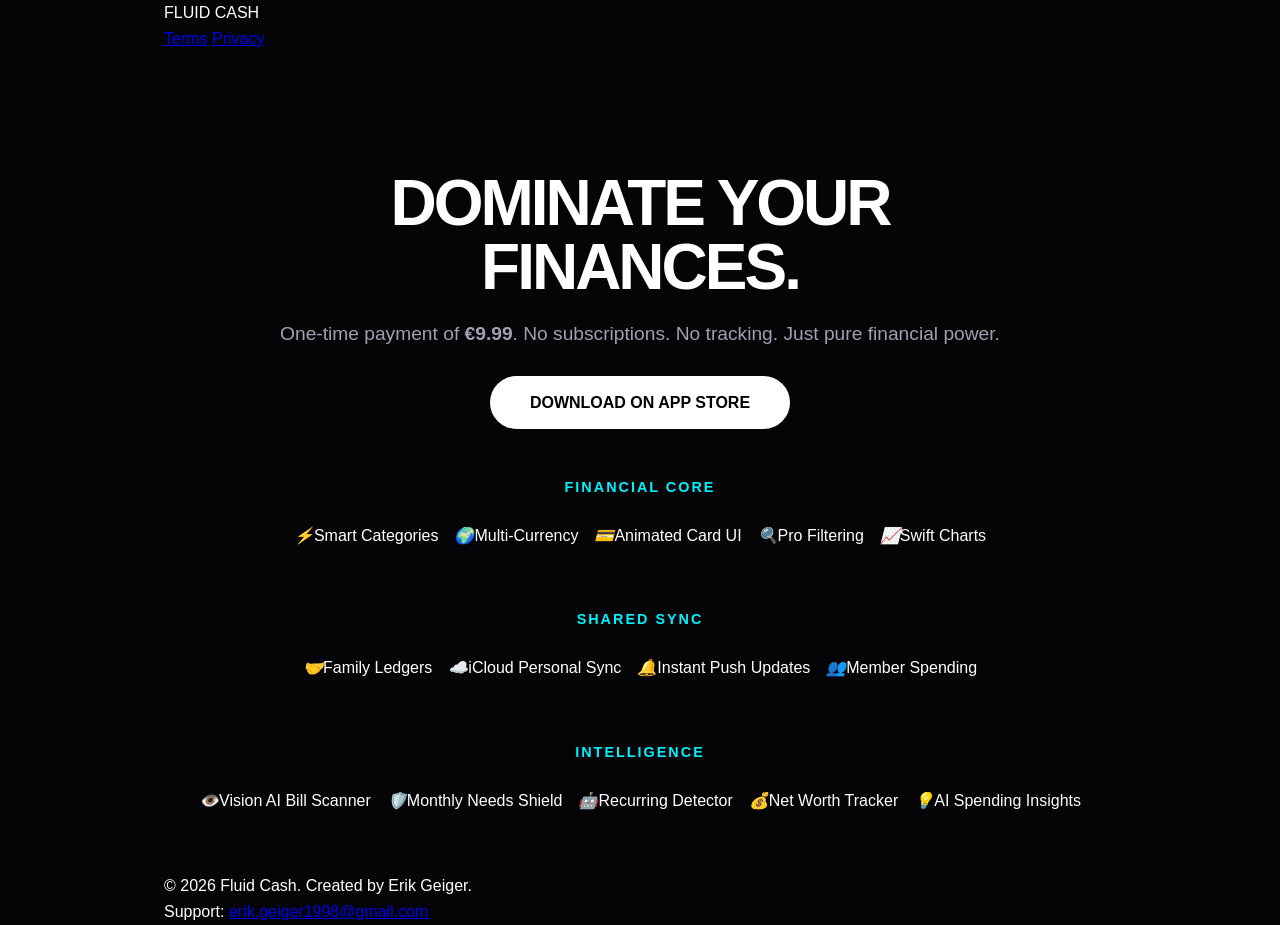
<file: index.html>
<!DOCTYPE html>
<html lang="en">
<head>
    <meta charset="UTF-8">
    <meta name="viewport" content="width=device-width, initial-scale=1.0">
    <title>Fluid Cash — Command Your Wealth</title>
    <link rel="stylesheet" href="style.css">
</head>
<body>
    <div class="container">
        <nav>
            <div class="logo">FLUID CASH</div>
            <div>
                <a href="terms.html">Terms</a>
                <a href="privacy.html">Privacy</a>
            </div>
        </nav>

        <section class="hero">
            <h1>DOMINATE YOUR <br>FINANCES.</h1>
            <p>One-time payment of <strong>€9.99</strong>. No subscriptions. No tracking. Just pure financial power.</p>
            <a href="https://apps.apple.com/us/app/fluid-cash/id6759919408" class="btn btn-primary">DOWNLOAD ON APP STORE</a>
        </section>

        <section class="category-section">
            <div class="category-group">
                <div class="category-title">Financial Core</div>
                <div class="bubble-container">
                    <div class="bubble"><i>⚡️</i><span>Smart Categories</span></div>
                    <div class="bubble"><i>🌍</i><span>Multi-Currency</span></div>
                    <div class="bubble"><i>💳</i><span>Animated Card UI</span></div>
                    <div class="bubble"><i>🔍</i><span>Pro Filtering</span></div>
                    <div class="bubble"><i>📈</i><span>Swift Charts</span></div>
                </div>
            </div>

            <div class="category-group">
                <div class="category-title">Shared Sync</div>
                <div class="bubble-container">
                    <div class="bubble"><i>🤝</i><span>Family Ledgers</span></div>
                    <div class="bubble"><i>☁️</i><span>iCloud Personal Sync</span></div>
                    <div class="bubble"><i>🔔</i><span>Instant Push Updates</span></div>
                    <div class="bubble"><i>👥</i><span>Member Spending</span></div>
                </div>
            </div>

            <div class="category-group">
                <div class="category-title">Intelligence</div>
                <div class="bubble-container">
                    <div class="bubble"><i>👁️</i><span>Vision AI Bill Scanner</span></div>
                    <div class="bubble"><i>🛡️</i><span>Monthly Needs Shield</span></div>
                    <div class="bubble"><i>🤖</i><span>Recurring Detector</span></div>
                    <div class="bubble"><i>💰</i><span>Net Worth Tracker</span></div>
                    <div class="bubble"><i>💡</i><span>AI Spending Insights</span></div>
                </div>
            </div>
        </section>

        <footer>
            <p>&copy; 2026 Fluid Cash. Created by Erik Geiger.</p>
            <p>Support: <a href="mailto:erik.geiger1998@gmail.com">erik.geiger1998@gmail.com</a></p>
        </footer>
    </div>
</body>
</html>
</file>
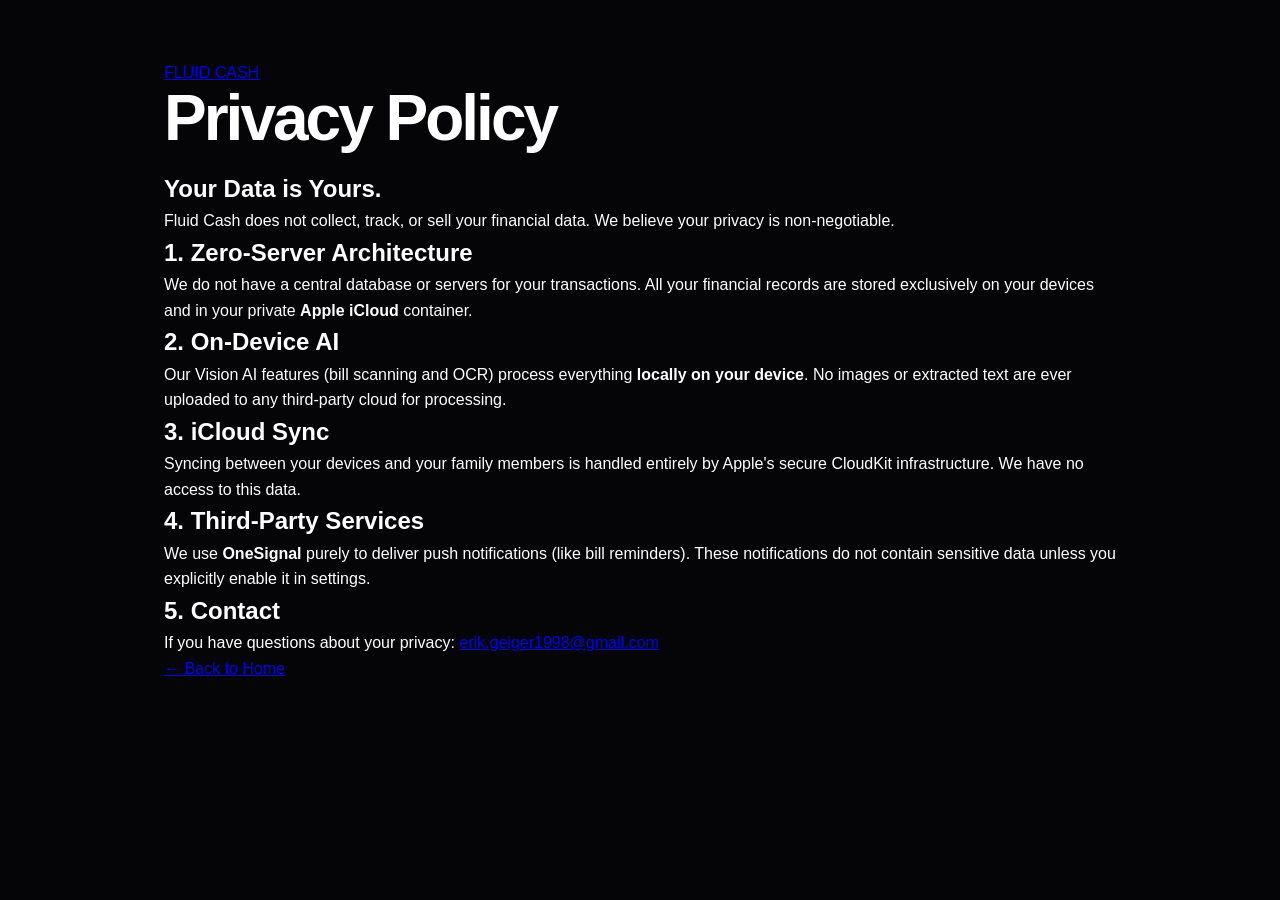
<file: privacy.html>
<!DOCTYPE html>
<html lang="en">
<head>
    <meta charset="UTF-8">
    <meta name="viewport" content="width=device-width, initial-scale=1.0">
    <title>Privacy Policy — Fluid Cash</title>
    <link rel="stylesheet" href="style.css">
</head>
<body>
    <div class="container legal-content" style="padding-top: 60px;">
        <nav>
            <a href="index.html" class="logo">FLUID CASH</a>
        </nav>

        <h1>Privacy Policy</h1>
        <div class="glass-panel">
            <h2>Your Data is Yours.</h2>
            <p>Fluid Cash does not collect, track, or sell your financial data. We believe your privacy is non-negotiable.</p>

            <h2>1. Zero-Server Architecture</h2>
            <p>We do not have a central database or servers for your transactions. All your financial records are stored exclusively on your devices and in your private <strong>Apple iCloud</strong> container.</p>

            <h2>2. On-Device AI</h2>
            <p>Our Vision AI features (bill scanning and OCR) process everything <strong>locally on your device</strong>. No images or extracted text are ever uploaded to any third-party cloud for processing.</p>

            <h2>3. iCloud Sync</h2>
            <p>Syncing between your devices and your family members is handled entirely by Apple's secure CloudKit infrastructure. We have no access to this data.</p>

            <h2>4. Third-Party Services</h2>
            <p>We use <strong>OneSignal</strong> purely to deliver push notifications (like bill reminders). These notifications do not contain sensitive data unless you explicitly enable it in settings.</p>

            <h2>5. Contact</h2>
            <p>If you have questions about your privacy: <a href="mailto:erik.geiger1998@gmail.com">erik.geiger1998@gmail.com</a></p>
        </div>

        <footer style="border:none;">
            <a href="index.html">← Back to Home</a>
        </footer>
    </div>
</body>
</html>
</file>
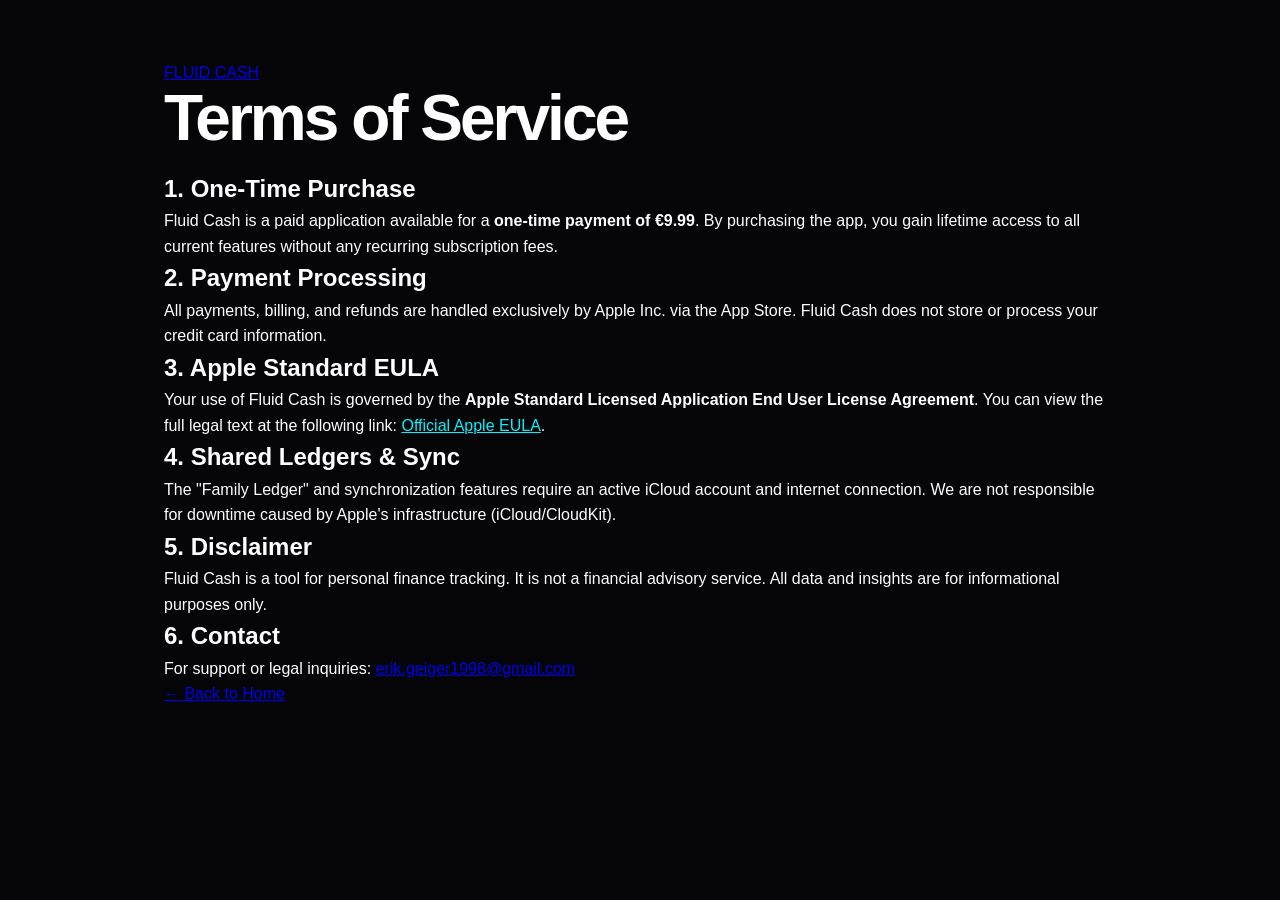
<file: terms.html>
<!DOCTYPE html>
<html lang="en">
<head>
    <meta charset="UTF-8">
    <meta name="viewport" content="width=device-width, initial-scale=1.0">
    <title>Terms of Service — Fluid Cash</title>
    <link rel="stylesheet" href="style.css">
</head>
<body>
    <div class="container legal-content" style="padding-top: 60px;">
        <nav>
            <a href="index.html" class="logo">FLUID CASH</a>
        </nav>

        <h1>Terms of Service</h1>
        <div class="glass-panel">
            <h2>1. One-Time Purchase</h2>
            <p>Fluid Cash is a paid application available for a <strong>one-time payment of €9.99</strong>. By purchasing the app, you gain lifetime access to all current features without any recurring subscription fees.</p>

            <h2>2. Payment Processing</h2>
            <p>All payments, billing, and refunds are handled exclusively by Apple Inc. via the App Store. Fluid Cash does not store or process your credit card information.</p>

            <h2>3. Apple Standard EULA</h2>
            <p>Your use of Fluid Cash is governed by the <strong>Apple Standard Licensed Application End User License Agreement</strong>. You can view the full legal text at the following link: <a href="https://www.apple.com/legal/internet-services/itunes/dev/stdeula/" style="color:var(--accent)">Official Apple EULA</a>.</p>

            <h2>4. Shared Ledgers & Sync</h2>
            <p>The "Family Ledger" and synchronization features require an active iCloud account and internet connection. We are not responsible for downtime caused by Apple's infrastructure (iCloud/CloudKit).</p>

            <h2>5. Disclaimer</h2>
            <p>Fluid Cash is a tool for personal finance tracking. It is not a financial advisory service. All data and insights are for informational purposes only.</p>

            <h2>6. Contact</h2>
            <p>For support or legal inquiries: <a href="mailto:erik.geiger1998@gmail.com">erik.geiger1998@gmail.com</a></p>
        </div>
        
        <footer style="border:none;">
            <a href="index.html">← Back to Home</a>
        </footer>
    </div>
</body>
</html>
</file>
<file: style.css>
:root {
    --bg: #050508;
    --card-bg: rgba(255, 255, 255, 0.05);
    --accent: #00f2fe;
    --accent-2: #4facfe;
    --text: #ffffff;
    --text-dim: #a0a0b0;
    --border: rgba(255, 255, 255, 0.08);
}

* { margin: 0; padding: 0; box-sizing: border-box; font-family: 'Inter', sans-serif; }

body { background-color: var(--bg); color: var(--text); line-height: 1.6; }

.container { max-width: 1000px; margin: 0 auto; padding: 0 24px; }

/* Hero Section */
.hero { padding: 120px 0 60px; text-align: center; }
h1 { font-size: 4rem; font-weight: 900; letter-spacing: -3px; line-height: 1; margin-bottom: 20px; }
.hero p { color: var(--text-dim); font-size: 1.2rem; margin-bottom: 40px; }

/* Bubble Grid System */
.category-group { margin-bottom: 60px; }
.category-title { 
    font-size: 0.9rem; font-weight: 800; text-transform: uppercase; 
    letter-spacing: 2px; color: var(--accent); margin-bottom: 24px; text-align: center;
}

.bubble-container { 
    display: flex; flex-wrap: wrap; justify-content: center; gap: 16px; 
}

.feature-bubble {
    background: var(--card-bg);
    border: 1px solid var(--border);
    backdrop-filter: blur(12px);
    padding: 16px 28px;
    border-radius: 50px; /* Ettől lesz "bubble" formája */
    display: flex;
    align-items: center;
    gap: 12px;
    transition: all 0.4s cubic-bezier(0.175, 0.885, 0.32, 1.275);
    cursor: default;
}

.feature-bubble:hover {
    background: rgba(255, 255, 255, 0.1);
    transform: translateY(-5px) scale(1.05);
    border-color: var(--accent);
    box-shadow: 0 10px 30px rgba(0, 242, 254, 0.15);
}

.feature-bubble i { font-style: normal; font-size: 1.2rem; }
.feature-bubble span { font-size: 0.95rem; font-weight: 600; }

/* Gombok és egyéb */
.btn-primary { 
    background: #fff; color: #000; padding: 18px 40px; border-radius: 50px; 
    text-decoration: none; font-weight: 800; transition: 0.3s;
}

@media (max-width: 768px) {
    h1 { font-size: 2.5rem; }
    .feature-bubble { padding: 12px 20px; font-size: 0.85rem; }
}
</file>
